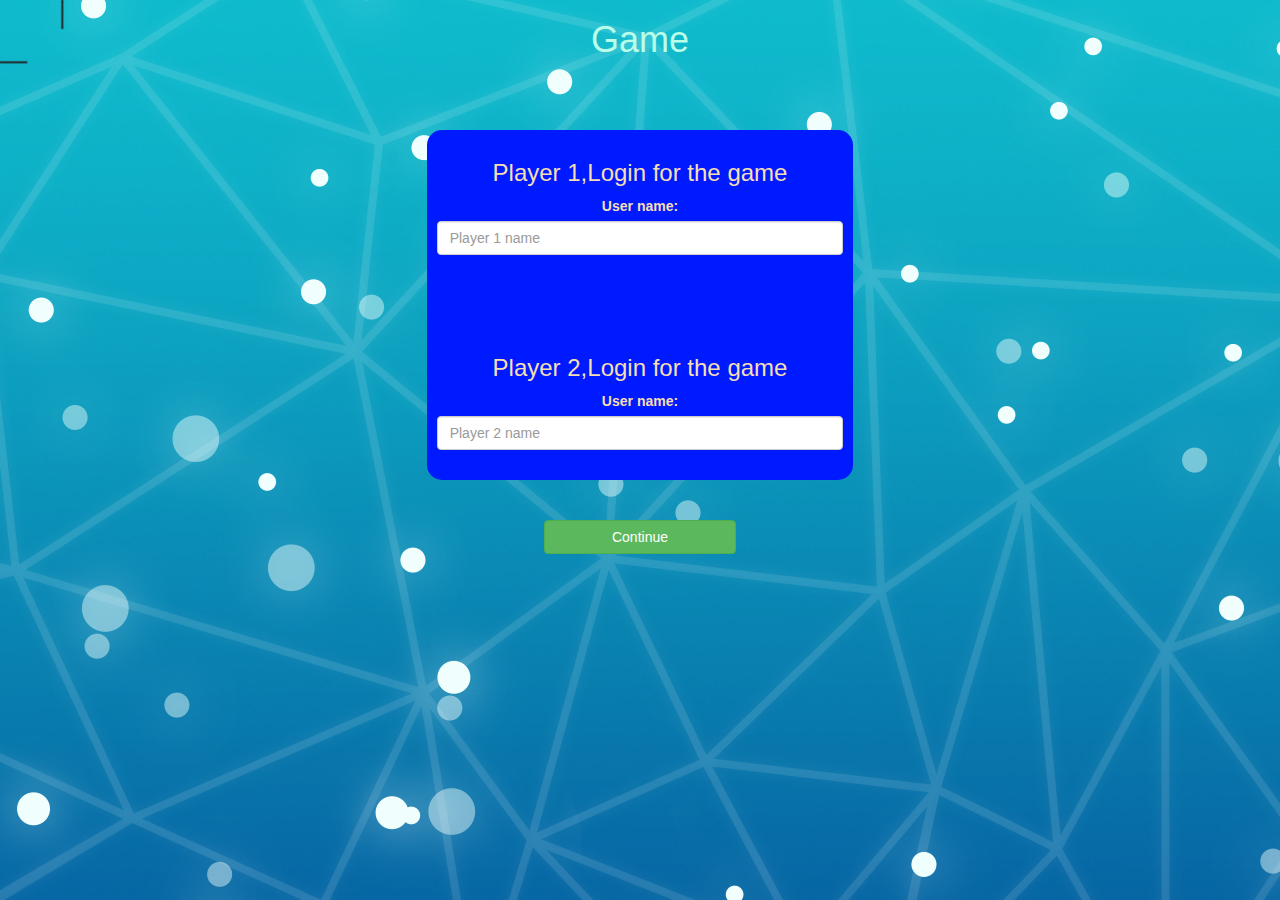
<file: index.html>
<!DOCTYPE html>
<html>
<head>
	<title>THE MATH QUIZ GAME!</title>

<meta name="viewport" content="width=device-width, initial-scale=1">
<link rel="stylesheet" href="https://maxcdn.bootstrapcdn.com/bootstrap/3.4.0/css/bootstrap.min.css">
<script src="https://ajax.googleapis.com/ajax/libs/jquery/3.4.1/jquery.min.js"></script>
<script src="https://maxcdn.bootstrapcdn.com/bootstrap/3.4.0/js/bootstrap.min.js"></script>

<link rel="stylesheet" type="text/css" href="game.css">

<script src="main.js"></script>
</head>
<body>
<center>
	<h1 id="g1">Game</h1>
	<br>
	<br>
	<br>
	<div class="col-lg-4 col-sm-8 col-xs-11 login_div1">
		<div>
		<h3>Player 1,Login for the game</h3>

		
		<label>User name: </label>
		<input type="text" id="un-1" placeholder="Player 1 name" class="form-control">
		<br>
		<br>
		<br>
		<br>
		</div>
		<div>
			<h3>Player 2,Login for the game</h3>
			<label>User name: </label>
			<input type="text" id="un-2" placeholder="Player 2 name" class="form-control">
			<br>
		</div>
	</div>
	<br>
	<br>
	<button class="btn btn-success" onclick="addUser()" style="width:15%;">Continue</button>
</center>
</body>
</html>
</file>
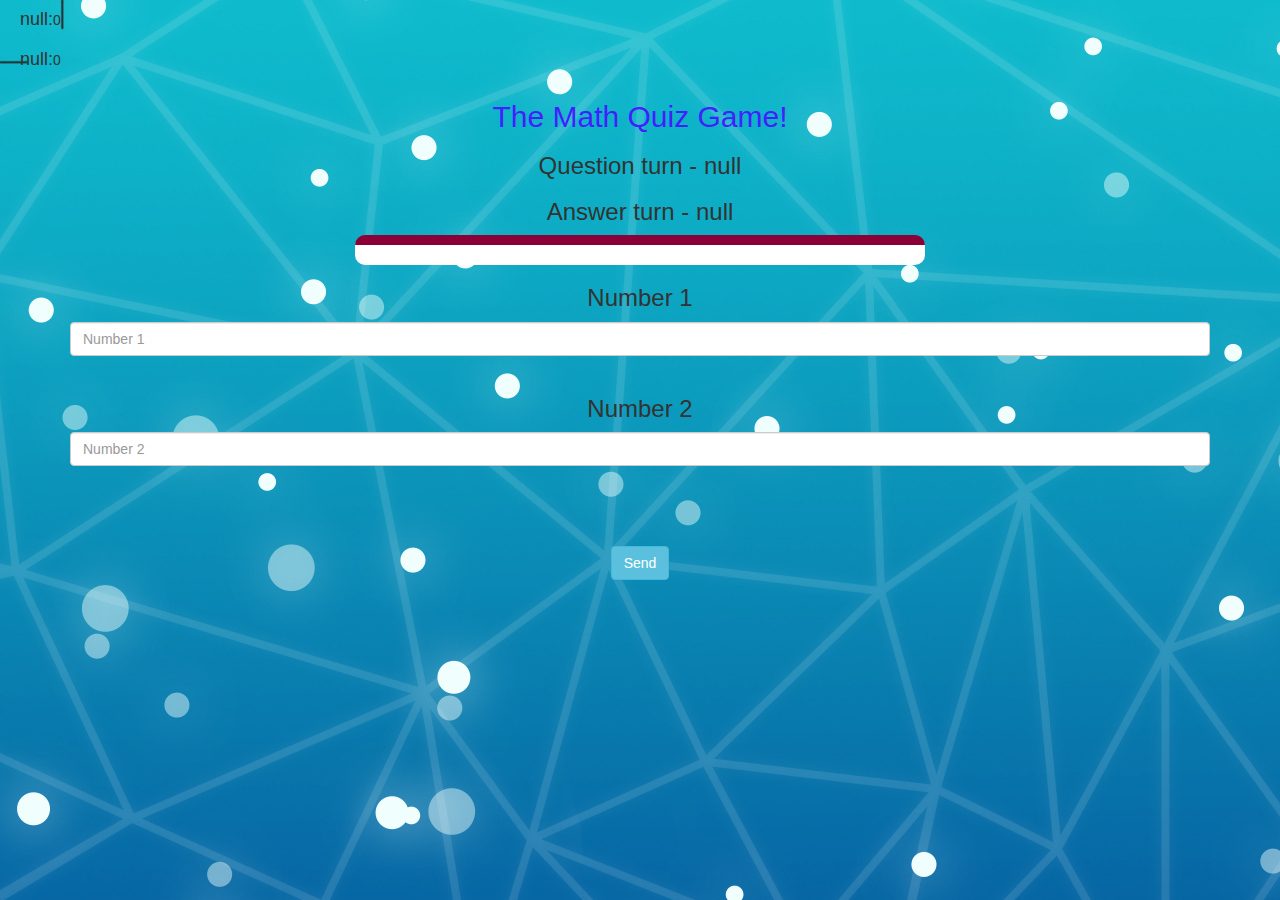
<file: quiz_game_page.html>
<!DOCTYPE html>
<html>
<head>
	<title>QUIZ TIME!</title>

<meta name="viewport" content="width=device-width, initial-scale=1">
<link rel="stylesheet" href="https://maxcdn.bootstrapcdn.com/bootstrap/3.4.0/css/bootstrap.min.css">
<script src="https://ajax.googleapis.com/ajax/libs/jquery/3.4.1/jquery.min.js"></script>
<script src="https://maxcdn.bootstrapcdn.com/bootstrap/3.4.0/js/bootstrap.min.js"></script>

<link rel="stylesheet" type="text/css" href="game.css">

<script src="quiz_main.js"></script>
</head>
<body onload="b()">
	<h4 id="player1_name"></h4><span id="player1_score"></span>
	<br>
	<h4 id="player2_name"></h4><span id="player2_score"></span>
	<div class="container">
		<center>
			<h2 style="color: rgb(65, 31, 255);">The Math Quiz Game!</h2>
			<h3 id="q"></h3>
			<h3 id="qt"></h3>
			<div id="output" class="col-lg-6"></div>
				<div>
				<h3>Number 1</h3>
				<input type="text" placeholder="Number 1" class="form-control" id="number1">
				<br>
				</div>
				<div>
					<h3>Number 2</h3>
					<input type="text" placeholder="Number 2" class="form-control" id="number2">
					<br>
				</div>
				<br>
				<br>
				<br>
				<button onclick="send()" class="btn btn-info">Send</button>
		</center>
	</div>
</body>
</html>
</file>
<file: game.css>
body{
	background: url(th.jpg);
}
#g1{
	color: rgb(186, 255, 232);
}
.login_div1 , .login_div2{
		background: rgb(0, 26, 255);
		padding: 10px;
		float: none;
		border-radius: 15px;
        color: wheat;
}


#player1_name , #player2_name{
	display: inline-block;
	margin-left: 20px;
}
#word{
	width: 60%;
}
#word_display{
	letter-spacing: 5px;
}
#output{
background: rgb(255, 255, 255);
border-radius: 10px;
border-top: 10px solid #8c0038;
padding: 10px;
float: none;
text-align: left;
}
</file>
